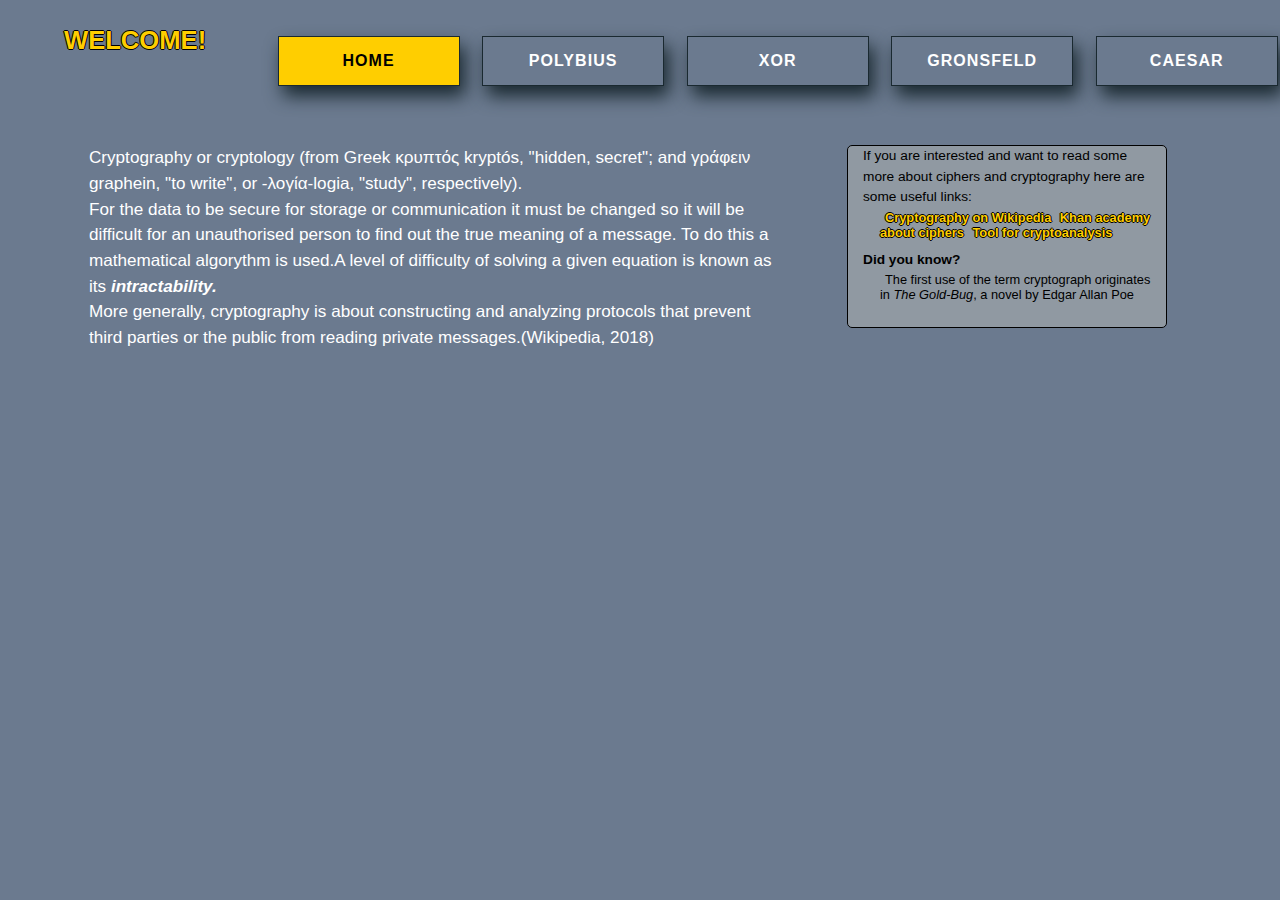
<file: index.html>
<!DOCTYPE html>
<html>
<head>
    <meta http-equiv="Content-Type" content="text/html; charset=utf-8"/>
<meta name="viewport" content="width=device-width, initial-scale=1.0" />
    <link rel="stylesheet" href="style.css" type="text/css"/> 
    <script type="text/javascript" src="JS/script.js"></script>
   <title>Cryptography</title></div>
</head>
<body>
   <div id="main">
        <div id="header"> 
                <h1>Welcome!</h1>     
            </div>
           <button class="hamburger" id="hamburger">
            <svg height="384pt" viewBox="0 -53 384 384" width="384pt" xmlns="http://www.w3.org/2000/svg"><path style="fill:#ffce00"; d="m368 154.667969h-352c-8.832031 0-16-7.167969-16-16s7.167969-16 16-16h352c8.832031 0 16 7.167969 16 16s-7.167969 16-16 16zm0 0"/><path style="fill:#ffce00" d="m368 32h-352c-8.832031 0-16-7.167969-16-16s7.167969-16 16-16h352c8.832031 0 16 7.167969 16 16s-7.167969 16-16 16zm0 0"/><path style="fill:#ffce00" d="m368 277.332031h-352c-8.832031 0-16-7.167969-16-16s7.167969-16 16-16h352c8.832031 0 16 7.167969 16 16s-7.167969 16-16 16zm0 0"/></svg>
           </button>
        <div id="menubar">
                <ul id="menu" class="menu">
                    <li class="current"><a href="index.html">Home</a></li>
                    <li><a href="cipher1.html">Polybius</a></li>
                    <li><a href="cipher2.html">XOR</a></li>
                    <li> <a href="cipher3.html">Gronsfeld</a></li>
                    <li><a href="cipher4.html">Caesar</a></li>
                </ul>
        </div>      
   </div>
      <div id="site_content">
          <div id="sidebar_container">
                <div class="sidebar">
                        <p>If you are interested and want to read some more about ciphers and cryptography here are some useful links:
                            <ul>
                                <li><a href ="https://en.wikipedia.org/wiki/Cryptography">Cryptography on Wikipedia</a> </li>
                                <li><a href ="https://www.khanacademy.org/computing/computer-science/cryptography">Khan academy about ciphers</a></li>
                                <li><a href="http://www.cs.trincoll.edu/~crypto/cryptoappletj/userguide.html">Tool for cryptoanalysis</a></li>
                            </ul>
                        </p>
                             <p><strong>Did you know?</strong>
                            <ul>
                                <li>The first use of the term cryptograph originates in <i>The Gold-Bug</i>, a novel by Edgar Allan Poe</li>
                            </ul>  
                        </p>
                </div> 
          </div>
          <div class="content">
                    <p> Cryptography or cryptology (from Greek <span lang ="el">κρυπτός kryptós, "hidden, secret"; and γράφειν graphein</span>, "to write", or -λογία-logia, "study", 
                        respectively).<br /> For the data to be secure  for storage or communication it must be changed so it will be difficult for an unauthorised person 
                        to find out the true meaning of a message. To do this a mathematical algorythm is used.A level of difficulty of solving a given equation is known as its<i> <strong>intractability.</strong></i></p>
                        <p>More generally, cryptography is about constructing and analyzing protocols that prevent third parties or the public from reading private messages.(Wikipedia, 2018)</p>
           </div>
      </div>           
               
</body>

</html>
</file>
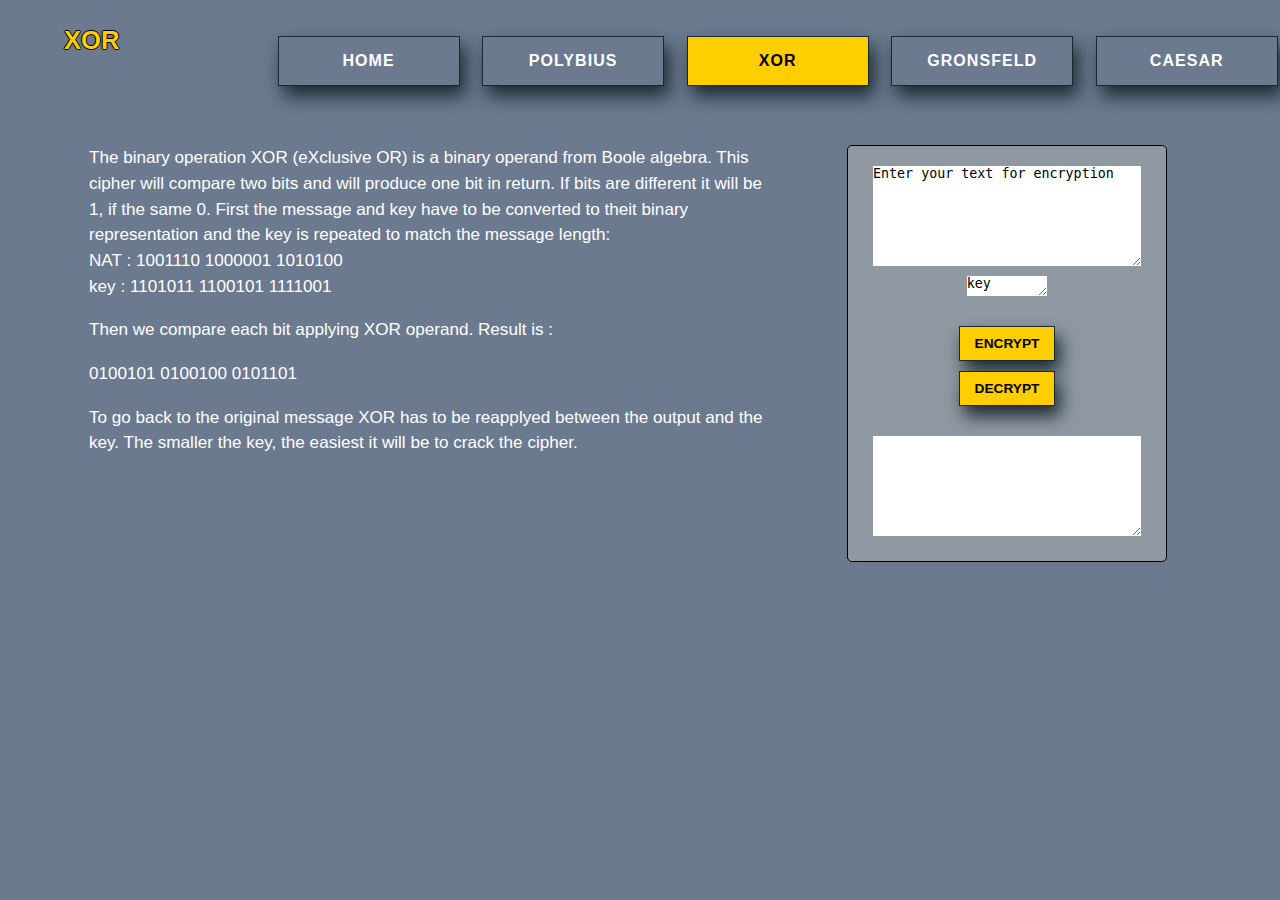
<file: cipher2.html>
<!DOCTYPE html>
<html>

<head>
  <meta http-equiv="Content-Type" content="text/html; charset=utf-8" />
  <meta name="viewport" content="width=device-width, initial-scale=1.0" />
  <link rel="stylesheet" href="style.css" type="text/css" />
  <script type="text/javascript" src="JS/cipherXOR.js"> </script>
  <script type="text/javascript" src="JS/script.js"></script>
  <title>Cryptography</title>
</head>

<body>
  <div id="main">
    <div id="header">
      <h1>XOR</h1>
    </div>
    <button class="hamburger" id="hamburger">
      <svg height="384pt" viewBox="0 -53 384 384" width="384pt" xmlns="http://www.w3.org/2000/svg">
        <path style="fill:#ffce00" ;
          d="m368 154.667969h-352c-8.832031 0-16-7.167969-16-16s7.167969-16 16-16h352c8.832031 0 16 7.167969 16 16s-7.167969 16-16 16zm0 0" />
        <path style="fill:#ffce00"
          d="m368 32h-352c-8.832031 0-16-7.167969-16-16s7.167969-16 16-16h352c8.832031 0 16 7.167969 16 16s-7.167969 16-16 16zm0 0" />
        <path style="fill:#ffce00"
          d="m368 277.332031h-352c-8.832031 0-16-7.167969-16-16s7.167969-16 16-16h352c8.832031 0 16 7.167969 16 16s-7.167969 16-16 16zm0 0" />
        </svg>
    </button>
    <div id="menubar">

      <ul id="menu" class="menu">
        <li><a href="index.html">Home</a></li>
        <li><a href="cipher1.html">Polybius</a></li>
        <li class="current"><a href="cipher2.html">XOR</a></li>
        <li> <a href="cipher3.html">Gronsfeld</a></li>
        <li><a href="cipher4.html">Caesar</a></li>
      </ul>
    </div>
  </div>
  <div id="site_content">
    <div id="sidebar_container">
      <div class="sidebar">
        <div class="form_settings">
          <p style="padding: 10px">
            <textarea id="textXOR1" style="width:100%;height:100px">Enter your text for encryption</textarea>

            <textarea id="key" style="width:30%;height:20px">key</textarea> </p>
          <p style="padding: 10px">
            <input class="button" type="button" id="buttonXOR" value="Encrypt" />
            <input class="button" type="button" id="buttonXOR2" value="Decrypt" /></p>
          <p style="padding: 10px">
            <textarea id="textXOR2" style="width:100%;height:100px"></textarea>
          </p>
        </div>
      </div>
    </div>
    <div class="content">
      <p>The binary operation XOR (eXclusive OR) is a binary operand from Boole algebra. This cipher will compare two
        bits and will produce one bit in return.
        If bits are different it will be 1, if the same 0. First the message and key have to be converted to theit
        binary representation and the key is repeated to match the message length: </p>

      <p> NAT : 1001110 1000001 1010100</p>
      <p> key : 1101011 1100101 1111001</p>
      <br />
      <p> Then we compare each bit applying XOR operand. Result is :</p>
      <br />
      <p> 0100101 0100100 0101101</p>
      <br />
      <p> To go back to the original message XOR has to be reapplyed between the output and the key.
        The smaller the key, the easiest it will be to crack the cipher.</p>
    </div>
  </div>
</body>

</html>
</file>
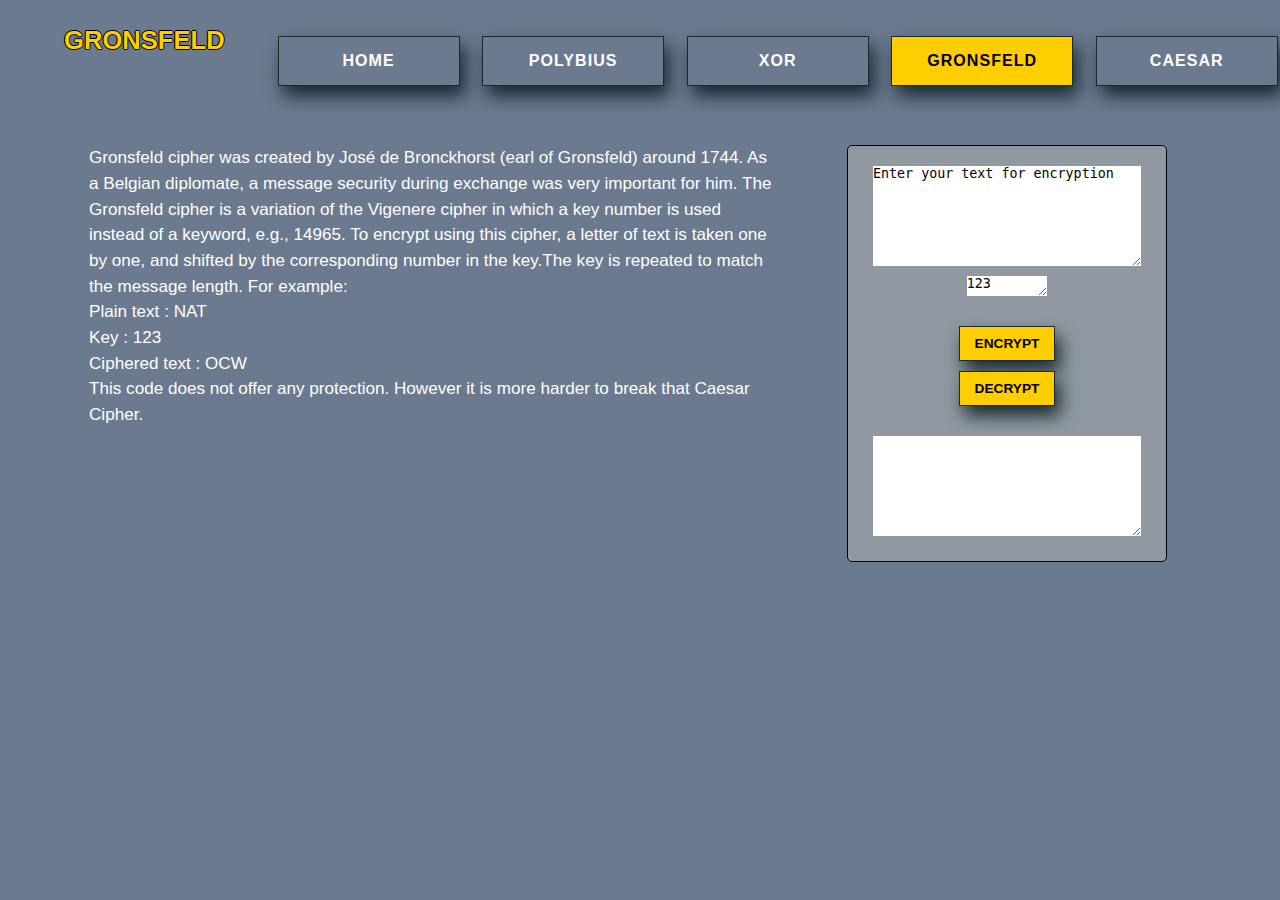
<file: cipher3.html>
<!DOCTYPE html>
<html>

<head>
   <meta http-equiv="Content-Type" content="text/html; charset=utf-8" />
   <meta name="viewport" content="width=device-width, initial-scale=1.0" />
   <link rel="stylesheet" href="style.css" type="text/css" />
   <script type="text/javascript" src="JS/cipherGronsfeld.js"> </script>
   <script type="text/javascript" src="JS/script.js"></script>
   <title>Cryptography</title>
</head>

<body>
   <div id="main">
      <div id="header">
         <h1>Gronsfeld</h1>
      </div>
      <button class="hamburger" id="hamburger">
         <svg height="384pt" viewBox="0 -53 384 384" width="384pt" xmlns="http://www.w3.org/2000/svg">
            <path style="fill:#ffce00" ;
               d="m368 154.667969h-352c-8.832031 0-16-7.167969-16-16s7.167969-16 16-16h352c8.832031 0 16 7.167969 16 16s-7.167969 16-16 16zm0 0" />
            <path style="fill:#ffce00"
               d="m368 32h-352c-8.832031 0-16-7.167969-16-16s7.167969-16 16-16h352c8.832031 0 16 7.167969 16 16s-7.167969 16-16 16zm0 0" />
            <path style="fill:#ffce00"
               d="m368 277.332031h-352c-8.832031 0-16-7.167969-16-16s7.167969-16 16-16h352c8.832031 0 16 7.167969 16 16s-7.167969 16-16 16zm0 0" />
            </svg>
      </button>
      <div id="menubar">

         <ul id="menu" class="menu">
            <li><a href="index.html">Home</a></li>
            <li><a href="cipher1.html">Polybius</a></li>
            <li><a href="cipher2.html">XOR</a></li>
            <li class="current"><a href="cipher3.html">Gronsfeld</a></li>
            <li><a href="cipher4.html">Caesar</a></li>
         </ul>
      </div>
   </div>
   <div id="site_content">
      <div id="sidebar_container">
         <div class="sidebar">
            <div class="form_settings">
               <p style="padding: 10px">
                  <textarea id="textGr" style="width:100%;height:100px">Enter your text for encryption</textarea>
                  <textarea id="keyGr" style="width:30%;height:20px">123</textarea></p>
               <p style="padding: 10px">
                  <input class="button" type="button" id="buttonGr" value="Encrypt" />
                  <input class="button" type="button" id="buttonGr2" value="Decrypt" /></p>
               <p style="padding: 10px">
                  <textarea id="textGr2" style="width:100%;height:100px"></textarea> </p>
            </div>
         </div>
      </div>
      <div class="content">
         <p> Gronsfeld cipher was created by José de Bronckhorst (earl of Gronsfeld) around 1744. As a Belgian
            diplomate, a message security during exchange was very important for him.
            The Gronsfeld cipher is a variation of the Vigenere cipher in which a key number is used instead of a
            keyword, e.g., 14965.
            To encrypt using this cipher, a letter of text is taken one by one, and shifted by the corresponding number
            in the key.The key is repeated to match the message length. For example:</p>
         <p> Plain text : NAT</p>
         <p> Key : 123 </p>
         <p> Ciphered text : OCW </p>
         <p> This code does not offer any protection. However it is more harder to break that Caesar Cipher.</p>
      </div>
   </div>
</body>

</html>
</file>
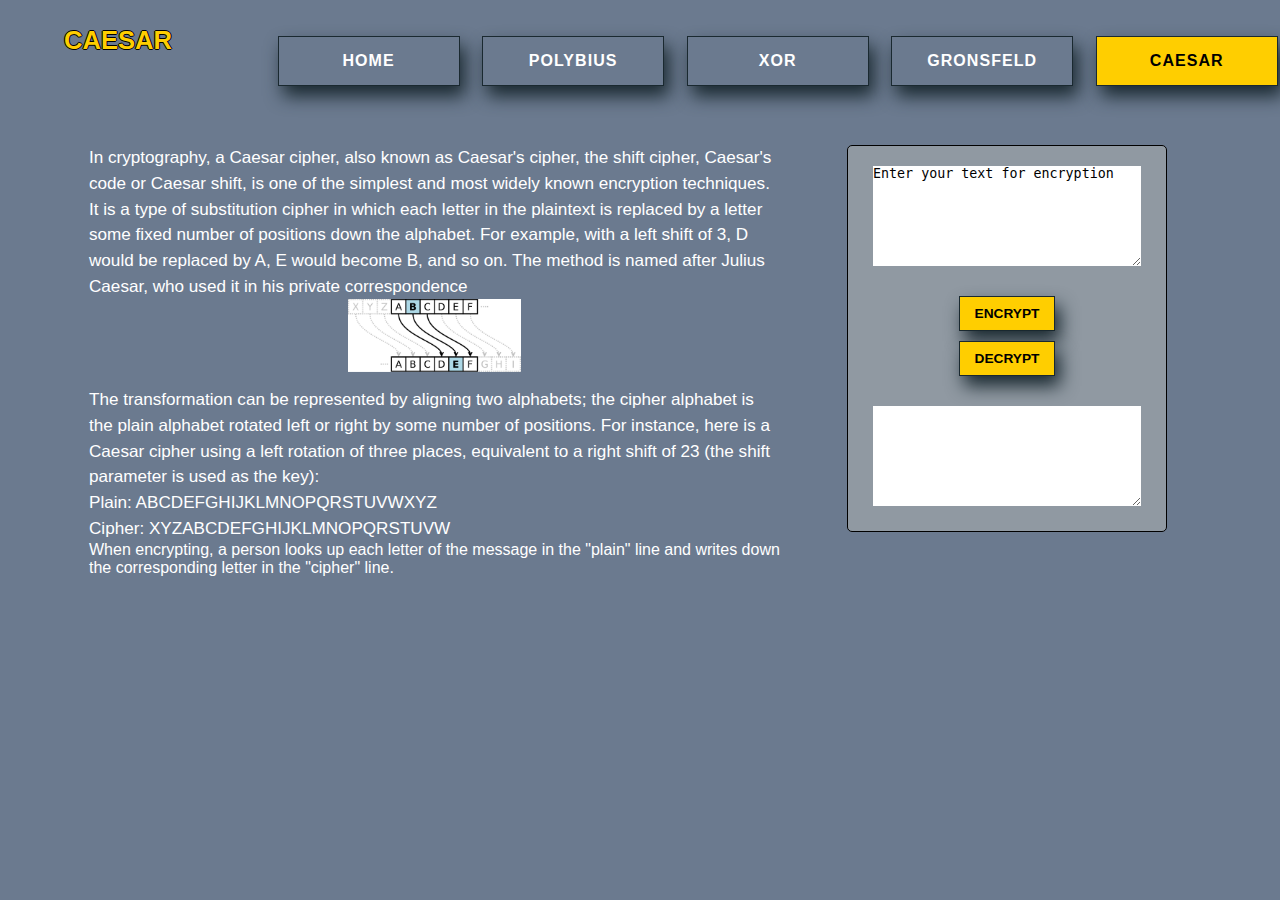
<file: cipher4.html>
<!DOCTYPE html>
<html>

<head>
  <meta http-equiv="Content-Type" content="text/html; charset=utf-8" />
  <meta name="viewport" content="width=device-width, initial-scale=1.0" />
  <link rel="stylesheet" href="style.css" type="text/css" />
  <script type="text/javascript" src="JS/cipherCaesar.js"> </script>
  <script type="text/javascript" src="JS/script.js"></script>
  <title>Cryptography</title>
</head>

<body>
  <div id="main">
    <div id="header">
      <h1>Caesar</h1>
    </div>
    <button class="hamburger" id="hamburger">
      <svg height="384pt" viewBox="0 -53 384 384" width="384pt" xmlns="http://www.w3.org/2000/svg">
        <path style="fill:#ffce00" ;
          d="m368 154.667969h-352c-8.832031 0-16-7.167969-16-16s7.167969-16 16-16h352c8.832031 0 16 7.167969 16 16s-7.167969 16-16 16zm0 0" />
        <path style="fill:#ffce00"
          d="m368 32h-352c-8.832031 0-16-7.167969-16-16s7.167969-16 16-16h352c8.832031 0 16 7.167969 16 16s-7.167969 16-16 16zm0 0" />
        <path style="fill:#ffce00"
          d="m368 277.332031h-352c-8.832031 0-16-7.167969-16-16s7.167969-16 16-16h352c8.832031 0 16 7.167969 16 16s-7.167969 16-16 16zm0 0" />
        </svg>
    </button>
    <div id="menubar">
      <ul id="menu" class="menu">
        <li><a href="index.html">Home</a></li>
        <li><a href="cipher1.html">Polybius</a></li>
        <li> <a href="cipher2.html">XOR</a></li>
        <li> <a href="cipher3.html">Gronsfeld</a></li>
        <li class="current"><a href="cipher4.html">Caesar</a></li>
      </ul>
    </div>
  </div>

  <div id="site_content">
    <div id="sidebar_container">
      <div class="sidebar">
        <div class="form_settings">
          <p style="padding: 10px">
            <textarea id="textCaesar" style="width:100%;height:100px">Enter your text for encryption</textarea>
          </p>
          <p style="padding: 10px">
            <input class="button" type="button" id="buttonCaesar" value="Encrypt" />
            <input class="button" type="button" id="buttonCaesar2" value="Decrypt" /> </p>
          <p style="padding: 10px">
            <textarea id="textCaesar2" style="width:100%;height:100px" padding></textarea>
          </p>
        </div>
      </div>
    </div>
    <div class="content">
      <p>In cryptography, a Caesar cipher, also known as Caesar's cipher, the shift cipher, Caesar's code or Caesar
        shift, is one of the simplest and most widely known encryption techniques. It is a type of substitution cipher
        in which each letter in the plaintext is replaced by a letter some fixed number of positions down the alphabet.
        For example, with a left shift of 3, D would be replaced by A, E would become B, and so on. The method is named
        after Julius Caesar, who used it in his private correspondence</p>
      <img src="photos/Caesar.JPG" alt="Caesar">
      <p>The transformation can be represented by aligning two alphabets; the cipher alphabet is the plain alphabet
        rotated left or right by some number of positions. For instance, here is a Caesar cipher using a left rotation
        of three places, equivalent to a right shift of 23 (the shift parameter is used as the key):

        <p>Plain: ABCDEFGHIJKLMNOPQRSTUVWXYZ</p>
        <p>Cipher: XYZABCDEFGHIJKLMNOPQRSTUVW</p>
        When encrypting, a person looks up each letter of the message in the "plain" line and writes down the
        corresponding letter in the "cipher" line.
      </p>
    </div>
  </div>

</body>

</html>
</file>
<file: style.css>
html {
  height: 100%;
}

* {
  margin: 0;
  padding: 0;
}

body {
  font: normal .80em;
  color: #fff;
  font-family: Verdana, sans-serif;
  background: #6b7a8f;
}

p {
  line-height: 1.5em;
  font-size: 107%;
}

img {
  border: 0;
  padding-bottom: 15px;
  display: block;
  margin-left: auto;
  margin-right: auto;
  width: 25%;
}

h1 {
  font: normal 200%;
  font-family: Verdana, sans-serif;
  color: #ffce00;
  text-shadow: -1px 0 black, 0 1px black, 1px 0 black, 0 -1px black;
  margin: 0 0 10px 0;
  padding: 5px 0 5px 0;
}

h2 {
  font: normal 170%;
  font-family: Verdana, sans-serif;
  color: #1a2930;
  margin: 0;
  padding: 0 0 8px 0;
}

a{
  width: 150px;
}

a,
a:hover {
  outline: none;
  text-decoration: none;
  color: #ffce00;
  text-shadow: -1px 0 black, 0 1px black, 1px 0 black, 0 -1px black;
  font-weight: bold;
  
}

a:hover {
  text-decoration: underline;
}

ul {
  margin: 2px 0 10px 17px;
}

ul li {
  display: inline;
  list-style-type: circle;
  margin: 0 0 0 0;
  padding: 0 0 4px 5px;
}

.hamburger {
  background-color: transparent;
  border: 0;
  cursor: pointer;
  font-size: 20px;
  color: #ffce00;
  display: none;
}

#hamburger svg {
  width: 25px;
  height: 25px;
}

.hamburger:focus {
  outline: none;
}

#main,
#menubar,
#site_content,
#footer {
  margin-left: auto;
  margin-right: auto;
}

#main {
  width: 100%px;
  margin: 20px auto;
  display: flex;
  align-self: flex-start;
}

#header {
  width: 150px;
  margin-bottom: 0.5em;
  line-height: 1.5em;
  margin: 0.5em 0 0 5%;
  padding: 0 0 0.5em 0;
  text-transform: uppercase;
  font-size: 0.8em;
}

ul.menu li {
  float:left;
  margin-left: 0.7em;
  padding: 0.80em 1.2em;
  letter-spacing: 0.06em;
  text-decoration: none;
  text-transform: uppercase;
  font-family: Verdana, sans-serif;
  font-size: 1.1em;
  list-style-type: none;
  width: 150px;
}

ul.menu a {  
  display: block;
  width: 100%;
  font-family: Verdana, sans-serif;
  font-size: medium;
  font-weight: bold;
  text-decoration: none;
  text-shadow: unset;
  color: #FFF; 
  padding: 15px 15px 15px 15px;
  text-align: center;
  background: #6b7a8f;
  border: 1px solid #1a2930;
  box-shadow: 5px 10px 18px #1a2930;

}

ul.menu li.current a {
  background: #ffce00;
  color: #000000;
}

ul.menu li a:hover {
  color: #000000;
}

#site_content {
  width: 90%;
  overflow-x: hidden;
  margin: 0 auto 0 auto;
  padding: 0;
  background: #6b7a8f;
}

#sidebar_container {
  float: right;
  width: 25%;
  margin: 25px 25px;
}

.sidebar {
  float: right;
  width: 100%;
  margin: 0 24px 27px 0;
  background: #9099a2;
  font-family: Verdana, sans-serif;
  font-size: 0.8em;
  color: #000000;
  border-radius: 5px;
  border: 1px solid #000000;
  padding: 0 15px 15px 15px;
}

.content {
  text-align: left;
  width: 60%;
  padding: 25px 0 5px 25px;
  margin: 0;
}

#content ul {
  margin: 2px 0 22px 0px;
}


.form_settings input,
.form_settings textarea {
  width: 80%;
  height: 35px;
  font: 100%;
  border: 0;
  font: sans-serif;
  display: block;
  margin-top: 10px;
  margin-left: auto;
  margin-right: auto;
  text-align: left;
  color: #000000;
}

.form_settings .button {
  display: flex;
  align-items: center;
  justify-content: center;
  margin-top: 10px;
  text-decoration: none;
  text-transform: uppercase;
  font-family: Verdana, sans-serif;
  font-weight: bold;
  font-size: 1.0em;
  width: auto;
  cursor: pointer;
  color: #000000;
  padding: 5px 15px;
  background: #ffce00;
  border: 1px solid #1a2930;
  box-shadow: 5px 10px 18px #1a2930;
}

@media screen and (max-width: 1100px) {

  .menu {
    display: none;
    width: 100%;
    flex-direction: column;
  }

  .menu.show {
    display: flex;

  }
  .hamburger {
    display: block;
  }
}
</file>
